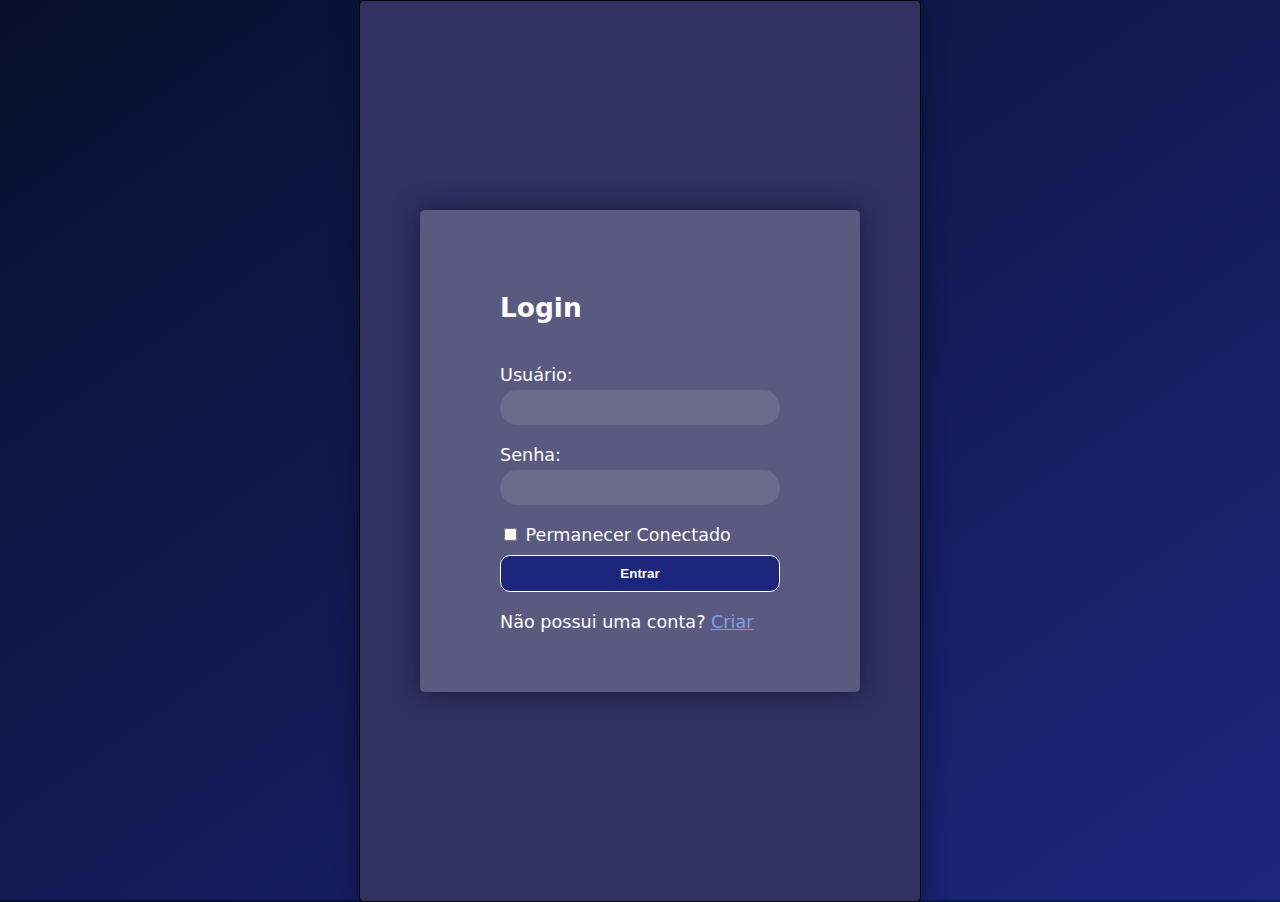
<file: index.html>
<!DOCTYPE html>
<html lang="pt-br">
    <head>
        <meta charset="UTF-8">
        <meta name="viewport" content="width=device-width, initial-scale=1.0">
        <title>Bem vindo!</title>
        <link rel="stylesheet" href="./styles/index.css">
    </head>
<body>
<script src="main.js" type="module"></script>
    <header>
        <nav>
            <button type="button" id="logout-button" name="logout-button">Sair</button>
        </nav>
    </header>
    <main>
        <div>
            <h1>Bem Vindo!</h1>
        </div>
        <div>
            <h2>Lista de compras</h2>
            <input type="text" id="nome-lista" name="nome-lista">
            <button type="button" id="cadastra-lista">Cadastrar</button>
        </div>
    
        <table id="lista-compras">
            <thead>
                <tr>
                    <th>ID</th>
                    <th>Nome</th>
                    <th>Criação</th>
                    <th>Ações</th>
                </tr>
            </thead>
            <tbody>
    
            </tbody>
        </table>
    </body>
    </main>
<script src="script/listas.js" type="module"></script>
<script src="script/logout.js" type="module"></script>
</html>
</file>
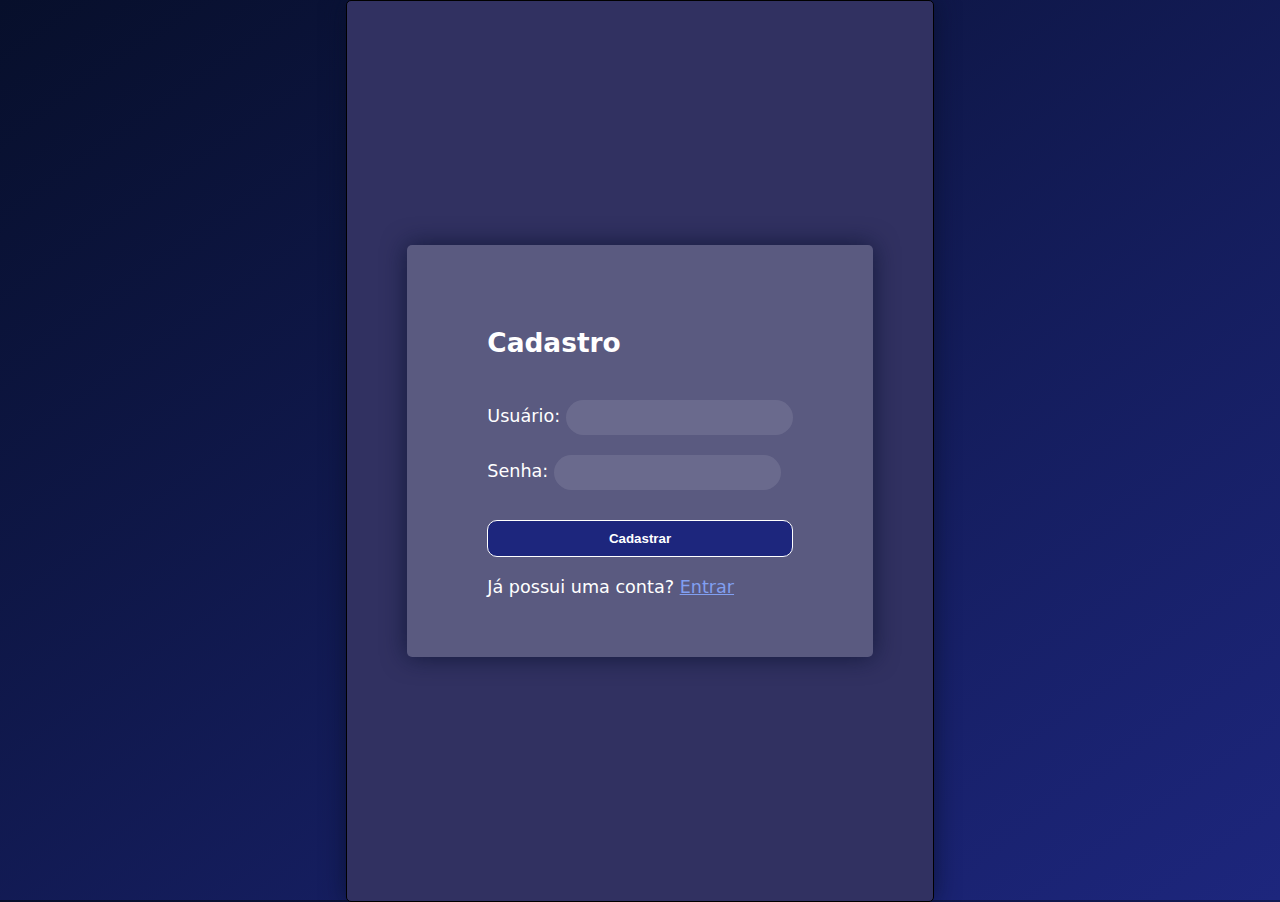
<file: pages/cadastro.html>
<!DOCTYPE html>
<html lang="pt-br">
<head>
    <meta charset="UTF-8">
    <meta name="viewport" content="width=device-width, initial-scale=1.0">
    <title>Document</title>
    <link rel="stylesheet" href="../styles/cadastro.css">

</head>
<body>
    <div class="form-container">
        <form method="post" id="form">
            <div class="form-title">
                <h2>Cadastro</h2>
            </div>
            <div id="msg-cadastro" hidden>
                <p>Usuário já cadastrado!</p>
            </div>
            <div>
                <label for="fuser">Usuário: </label>
                <input type="text" id="fuser" required>    
            </div>
            <div>
                <label for="fsenha">Senha: </label>
                <input type="password" id="fsenha" required>
            </div>
            <div class="button-container">
                <button type="button" id="cadastro-button">Cadastrar</button>
            </div>
            <div>
                <span>Já possui uma conta?</span> 
                <a href="login.html">Entrar</a>
            </div>
        </form>
    </div>

    <script src="../script/cadastro.js"></script>
</body>
</html>
</file>
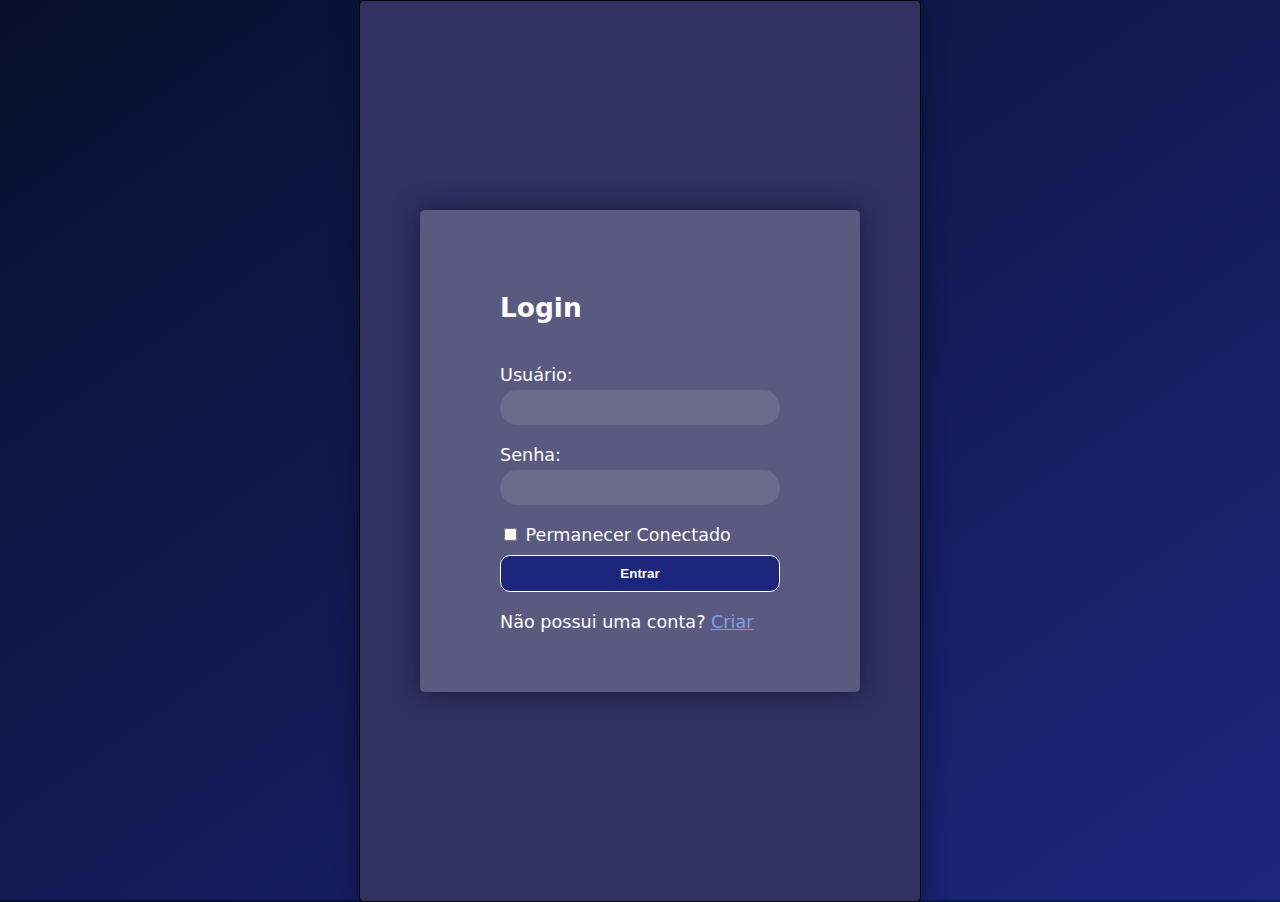
<file: pages/editarLista.html>
<!DOCTYPE html>
<html lang="pt-br">
    <head>
        <meta charset="UTF-8">
        <meta name="viewport" content="width=device-width, initial-scale=1.0">
        <title>Bem vindo!</title>
        <link rel="stylesheet" href="../styles/index.css">
        <link rel="stylesheet" href="../styles/scroll.css">
    </head>
<body>
<!--<script src="main.js" type="module"></script> -->
    <header>
        <nav>
            <button type="button" id="volta">Voltar</button>
            <button type="button" id="logout-button" name="logout-button">Sair</button>
        </nav>
    </header>
    <main>
        <div>
            <h2 id="title">Produtos da lista: </h2>
            <input type="text" id="nome-item" name="nome-item">
            <button type="button" id="cadastra-itens">Cadastrar</button>
        </div>
        <table id="lista-itens">
            <thead>
                <tr>
                    <th>Nome do Produto</th>
                    <th>Ações</th>
                </tr>
            </thead>
            <tbody>
    
            </tbody>
        </table>
        
    </main>
</body>
<script src="../script/produtos.js" type="module"></script>
<script src="../script/logout.js" type="module"></script> 
</html>
</file>
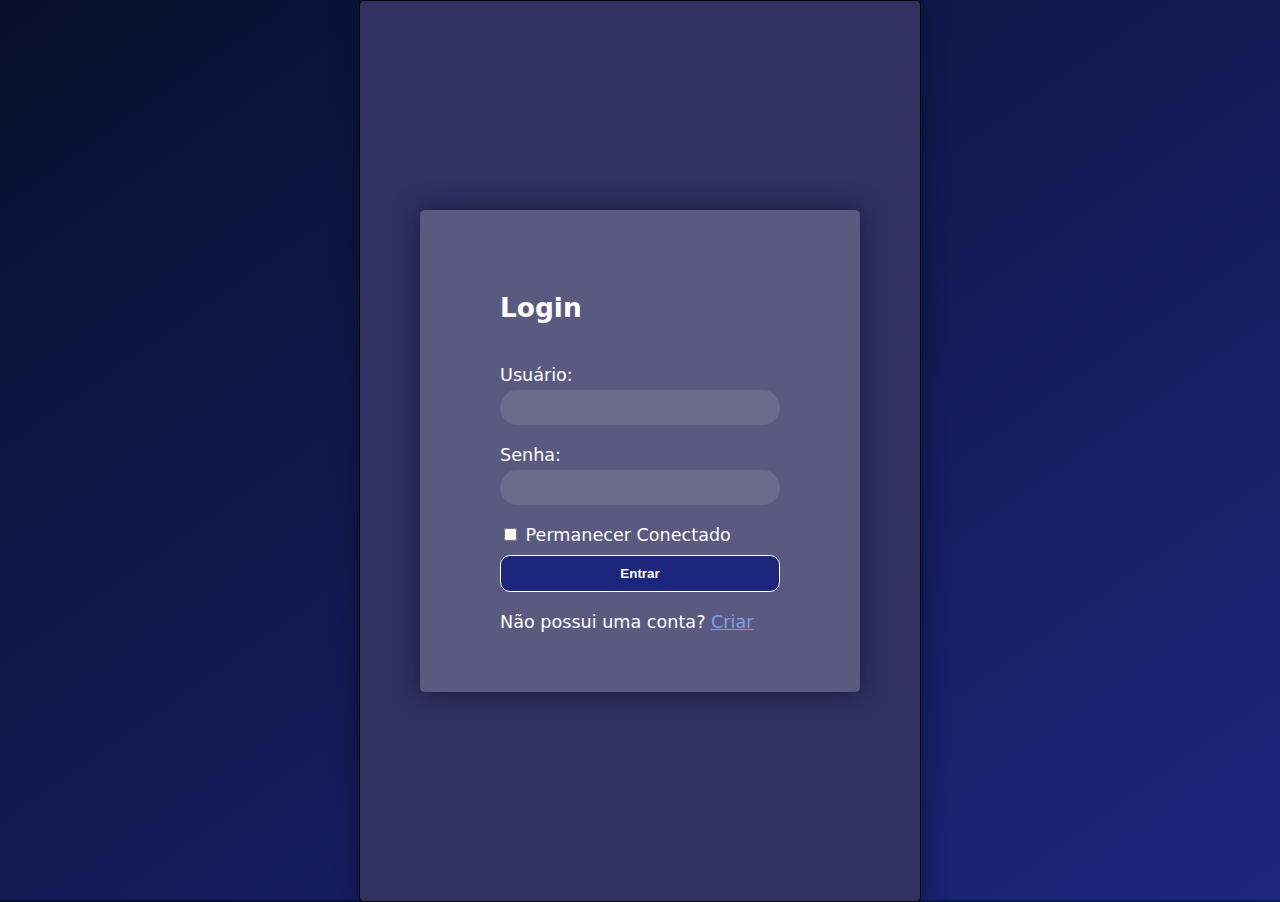
<file: pages/login.html>
<!DOCTYPE html>
<html lang="pt-br">

<head>
    <meta charset="UTF-8">
    <meta name="viewport" content="width=device-width, initial-scale=1.0">
    <title>Login</title>
    <link rel="stylesheet" href="../styles/login.css">
    <link rel="stylesheet" href="../styles/scroll.css">
</head>

<body>
    <div class="form-container">
        <form method="post" id="form">
            <div class="form-title">
                <h2>Login</h2>
            </div>
            <div id="msg-autenticacao" hidden>
                <p>Usuário não autenticado!</p>
            </div>
            <div class="container-label">
                <label for="fuser">Usuário: </label>
                <input type="text" id="fuser" required>
            </div>
            <div class="container-label">
                <label for="fsenha">Senha: </label>
                <input type="password" id="fsenha" required>
            </div>
            <div class="button-container">
                <input type="checkbox" id="fpconectado">
                <label for="fpconectado">Permanecer Conectado</label>
                <button type="button" id="login-button">Entrar</button>
            </div>
            <div>
                <span>Não possui uma conta?</span>
                <a href="cadastro.html">Criar</a>
            </div>
        </form>
    </div>

    <script src="../script/login.js" type="module"></script>
</body>

</html>
</file>
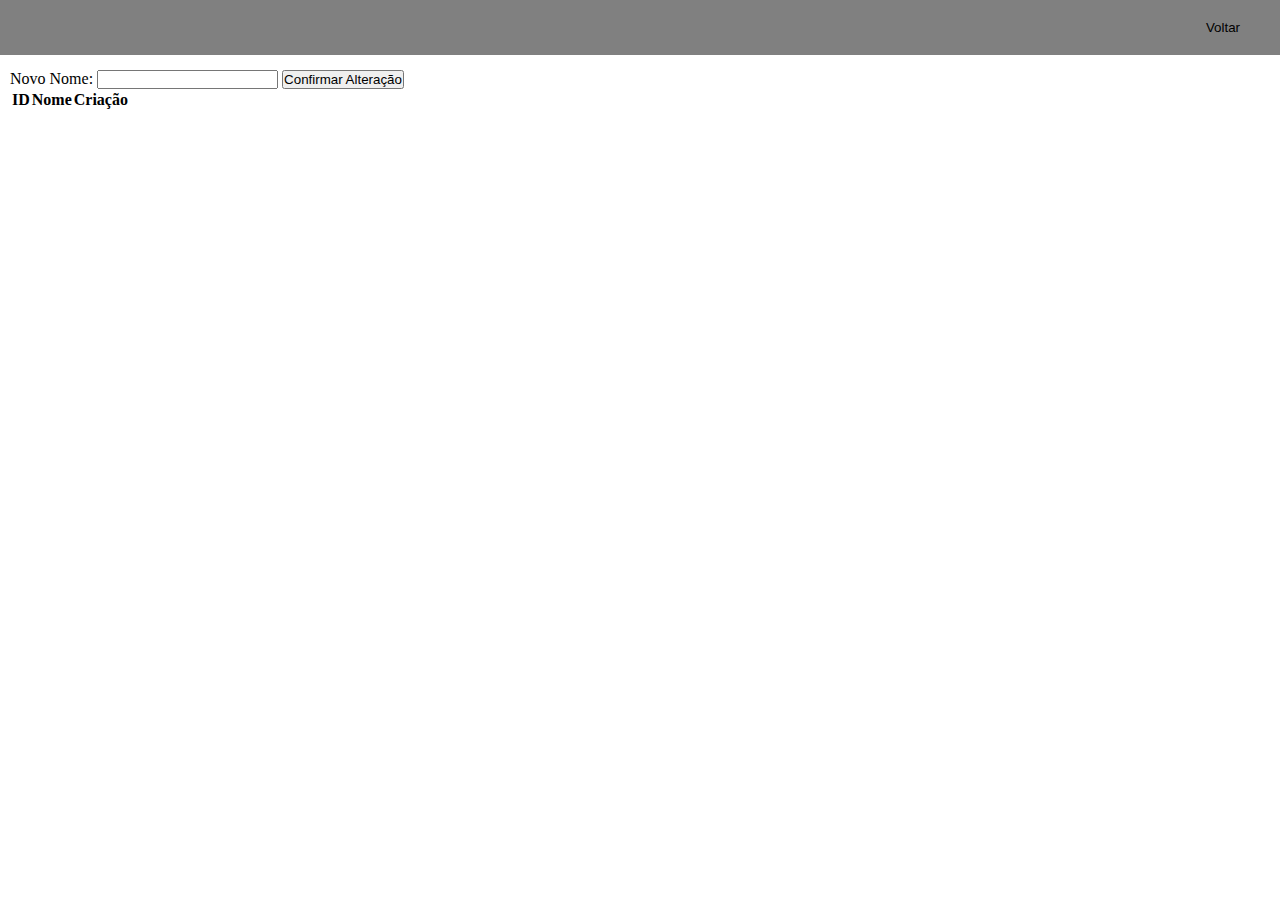
<file: pages/renomear.html>
<!DOCTYPE html>
<html lang="en">

<head>
    <meta charset="UTF-8">
    <meta name="viewport" content="width=device-width, initial-scale=1.0">
    <title>Lista de Compras</title>
    <script src="../script/renomear.js"></script>
    <link rel="stylesheet" href="../styles/index.css">
</head>

<body>
    <header>
        <nav>
            <button type="button" id="volta">Voltar</button>
        </nav>
    </header>
    <main>
        <div class="container">
        <form id="editar-form" action="../index.html" method="post">

        <label for="novo-nome">Novo Nome:</label>
        <input type="text" id="novo-nome" name="novo-nome">
        <button type="submit">Confirmar Alteração</button>
    </form>
        <table id="lista-compras">
            <thead>
                <tr>
                    <th>ID</th>
                    <th>Nome</th>
                    <th>Criação</th>
                </tr>
            </thead>
            <tbody>
                
            </tbody>
        </table><br /><br />

    </div>
    </main>
</body>

<script>
    
    document.getElementById("editar-form").addEventListener("submit", function(event) {
        event.preventDefault(); 

        var novoNome = document.getElementById("novo-nome").value;

        var selectedListId = sessionStorage.getItem('SELECTED_LIST');

        var lista = JSON.parse(localStorage.getItem(selectedListId));

        lista.nome = novoNome;

        localStorage.setItem(selectedListId, JSON.stringify(lista));

        location.replace("../index.html");
    });
    let botaoVolta = document.getElementById("volta");
    botaoVolta.addEventListener('click', () => {
    window.location.replace('/index.html');
});
</script>
</html>
</file>
<file: styles/index.css>
*{
    margin: 0;
    padding: 0;
}

nav{
    padding: 15px;
    background-color: gray;
    display: flex;
    justify-content: flex-end;
}

nav > button{
    margin: 0 20px;
    padding: 5px;
    background-color: grey;
    border: none;
    cursor: pointer;
}

main{
    margin: 15px 10px;
}
</file>
<file: styles/cadastro.css>
body {
    height: 100vh;
    display: flex;
    justify-content: center;
    margin: 0;
    padding: 0;
    background: linear-gradient(to right bottom, #070F2B, #1D267D);
    font-family: system-ui, -apple-system, BlinkMacSystemFont, 'Segoe UI', Roboto, Oxygen, Ubuntu, Cantarell, 'Open Sans', 'Helvetica Neue', sans-serif;
    color: white;
  }

  .form-container{
    margin: 0;
    padding: 0;
    height: 100%;
    border: 1px solid black;
    justify-content: center;
    align-items: center;
    display: flex;
    border-radius: 5px;
    padding: 0 60px;
    background: rgb(49, 49, 97);
    box-shadow: 0px 0 25px rgba(7, 15, 43, 0.7);
}

form {
    border-radius: 5px;
    font-size: 1.1rem;
    max-width: 700px;
    min-width: 280px;
    padding: 60px 80px;
    background: rgba(255, 255, 255, 0.2);
    box-shadow: 0px 0 25px rgba(7, 15, 43, 0.7);
    display: flex;
    flex-direction: column;
    gap: 20px;
}

form .container-label {
    display: flex;
    flex-direction: column;
    gap: 5px;
}

form  input{
    background:rgba(255,255,255,0.1); 
    border: none; 
    border-radius: 30px;
    padding: 10px 40px 10px 10px;
}

form a {
    color: #819ff1;
}

form a:hover {
    color: #1D267D;
}

form button {
    background-color: #1D267D;
    border: 1px solid white ;
    margin-top: 10px;
    width: 100%;
    color: white;
    transition: background 0.5s;
    padding: 10px 0;
    border-radius: 10px;
    font-weight: bold;
}

form button:hover {
    background-color: #0b194e;
    cursor: pointer;
}

#msg-cadastro {
    color: rgb(129, 0, 0);
}
</file>
<file: styles/scroll.css>
/* width */
::-webkit-scrollbar {
  width: 7px;
  background: #d6e1ff;
}

/* Track */
::-webkit-scrollbar-track {
  box-shadow: inset 0 0 5px grey;
  border-radius: 10px;
}

/* Handle */
::-webkit-scrollbar-thumb {
  background: #819ff1;
  border-radius: 10px;
}

::-webkit-scrollbar-thumb:hover {
  background: #3845bd;
}
</file>
<file: styles/login.css>
body {
    height: 100vh;
    display: flex;
    justify-content: center;
    margin: 0;
    padding: 0;
    background: linear-gradient(to right bottom, #070F2B, #1D267D);
    font-family: system-ui, -apple-system, BlinkMacSystemFont, 'Segoe UI', Roboto, Oxygen, Ubuntu, Cantarell, 'Open Sans', 'Helvetica Neue', sans-serif;
    color: white;
  }

#info-container {
    display: flex;
    flex-direction: column;
    gap: 20px;    
}

form {
    border-radius: 5px;
    max-width: 700px;
    min-width: 280px;
    font-size: 1.1rem;
    padding: 60px 80px;
    display: flex;
    flex-direction: column;
    gap: 20px;
    background: rgba(255, 255, 255, 0.2);
    box-shadow: 0px 0 25px rgba(7, 15, 43, 0.7);
}


.form-container{
    margin: 0;
    padding: 0;
    height: 100%;
    border: 1px solid black;
    justify-content: center;
    align-items: center;
    display: flex;
    border-radius: 5px;
    padding: 0 60px;
    background: rgb(49, 49, 97);
    box-shadow: 0px 0 25px rgba(7, 15, 43, 0.7);
}


form .container-label {
    display: flex;
    flex-direction: column;
    gap: 5px;
}

form  input{
    background:rgba(255,255,255,0.1); 
    border: none; 
    border-radius: 30px;
    padding: 10px 40px 10px 10px;
}

form a {
    color: #819ff1;
}

form a:hover {
    color: #1D267D;
}

form button {
    background-color: #1D267D;
    border: 1px solid white ;
    margin-top: 10px;
    width: 100%;
    color: white;
    transition: background 0.5s;
    padding: 10px 0;
    border-radius: 10px;
    font-weight: bold;
}

form button:hover {
    background-color: #0b194e;
    cursor: pointer;
}



#msg-autenticacao {
    color: rgb(129, 0, 0);
}
</file>
